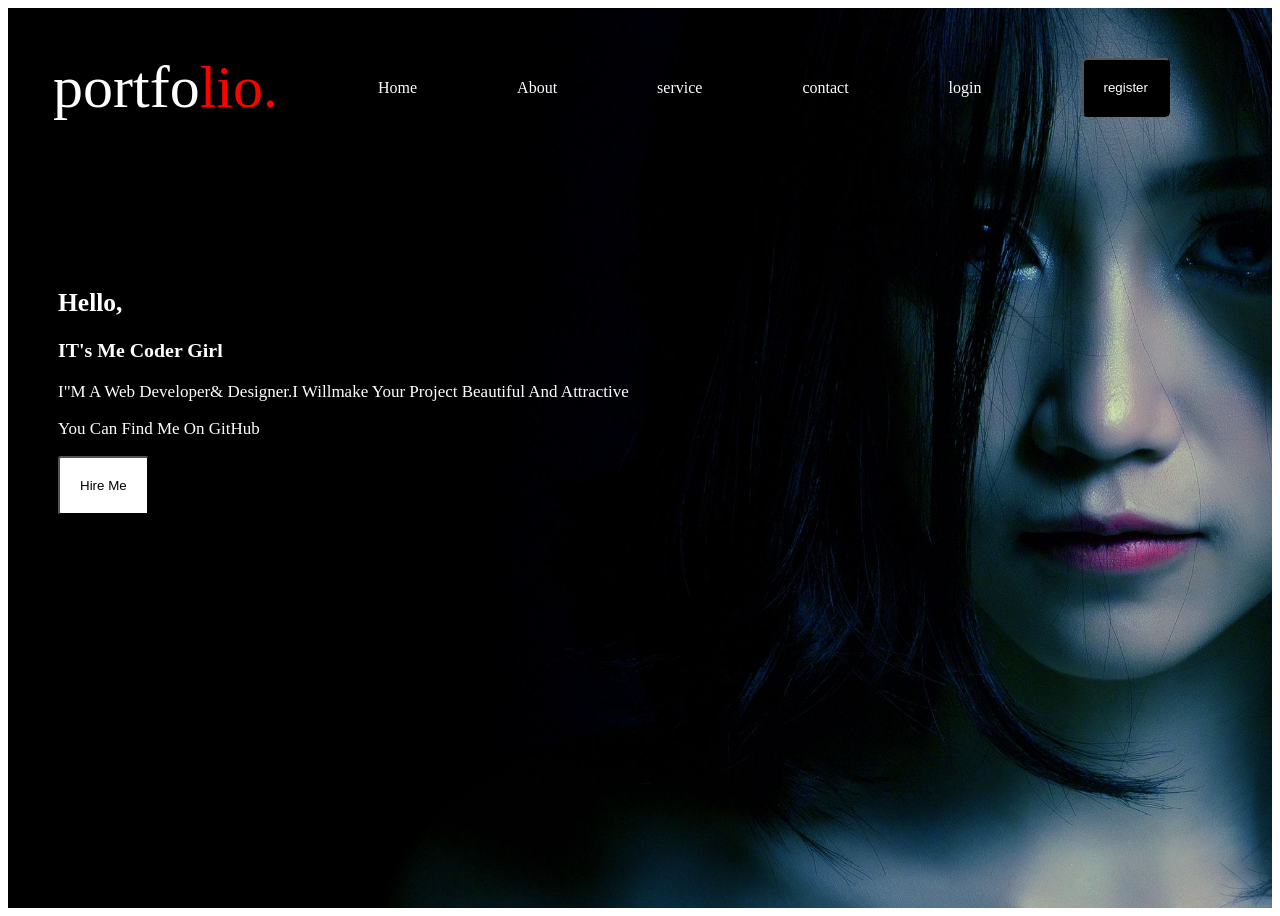
<file: 2nd work/index.html>
<!DOCTYPE html>
<html lang="en">
<head>
    <meta charset="UTF-8">
    <meta name="viewport" content="width=device-width, initial-scale=1.0">
    <title>Document</title>
    <link rel="stylesheet" href="index.css">
</head>
<body>
   <section class="hii">
    <nav>
        <div class="logo">portfo<span>lio.</span></div>
        <a href="">Home</a>
        <a href="">About</a>
        <a href="">service</a>
        <a href="">contact</a>
        <a href="">login</a>
        <a  ><button class="r">register</button></a>
    </nav>
    <div class="pp">
        <h1>Hello,</h1>
        <h3>IT's Me  coder girl</h3>
        <p>i"m a web Developer& Designer.I willmake your project beautiful and attractive</p>
        <p>you can find me on gitHub</p>
        <button class="i">Hire Me</button>

    </div>

   </section>

    
</body>
</html>
</file>
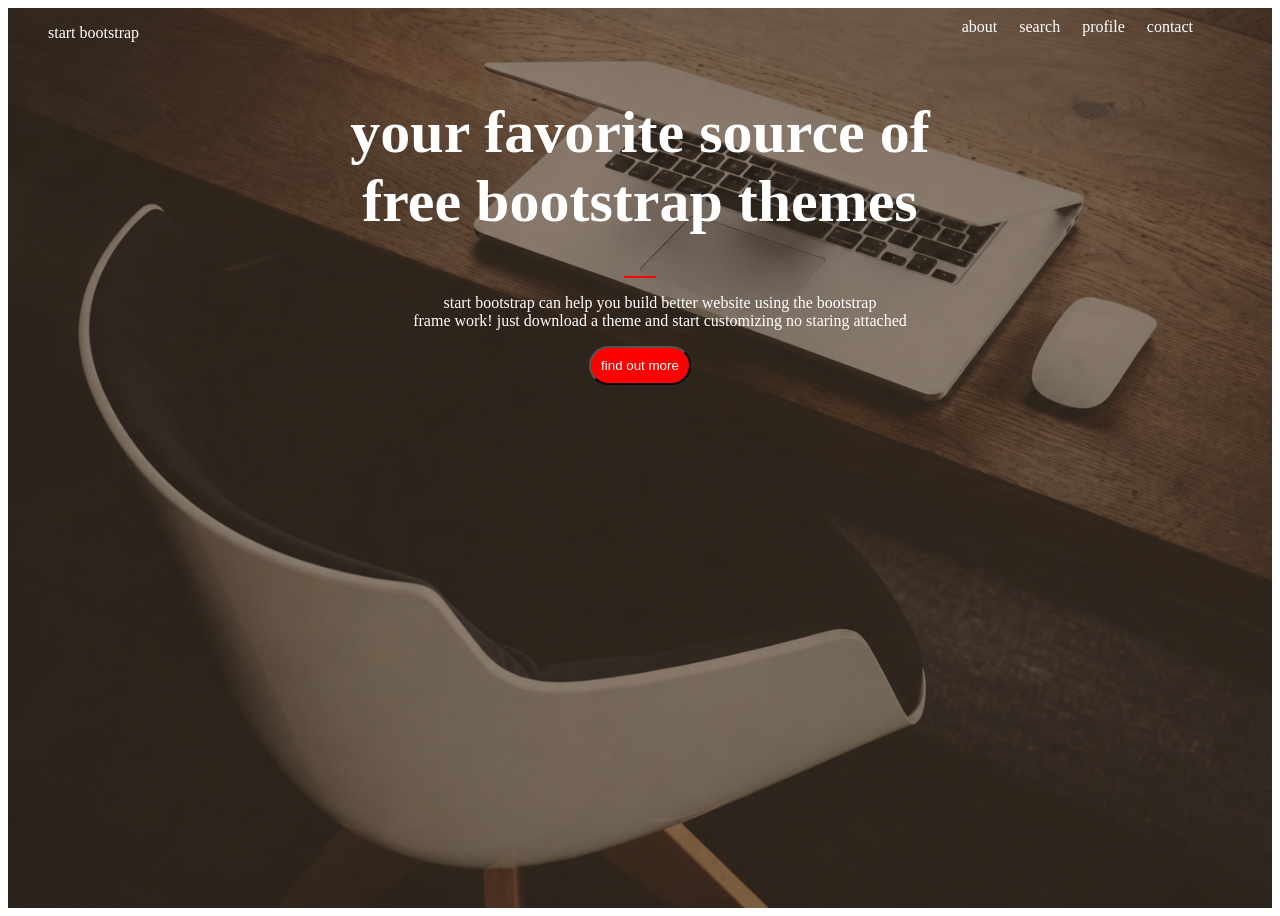
<file: 3rd_work/index.html>
<!DOCTYPE html>
<html lang="en">
<head>
    <meta charset="UTF-8">
    <meta name="viewport" content="width=device-width, initial-scale=1.0">
    <title>Document</title>
    <link rel="stylesheet" href="index.css">
</head>
<body>
   <div id="class">
        <nav>
           <p>start bootstrap</p>
           <div>
            <div class="class">
            
                <a href="">about</a>
                <a href="">search</a>
                <a href="">profile</a>
                <a href="">contact</a>
            </div>
        </nav>
   
   <div>
    <h1>your favorite source of  <br>free bootstrap themes</h1>
    
    

   </div>
   <HR color="RED"></HR>
   <div><p>start bootstrap 
    can help you build better website using the bootstrap <br>frame work! just download a theme and start customizing no staring attached</p></div>
   <div class="as"><button>find out more</button></div>
   </div>
    
</body>
</html>
</file>
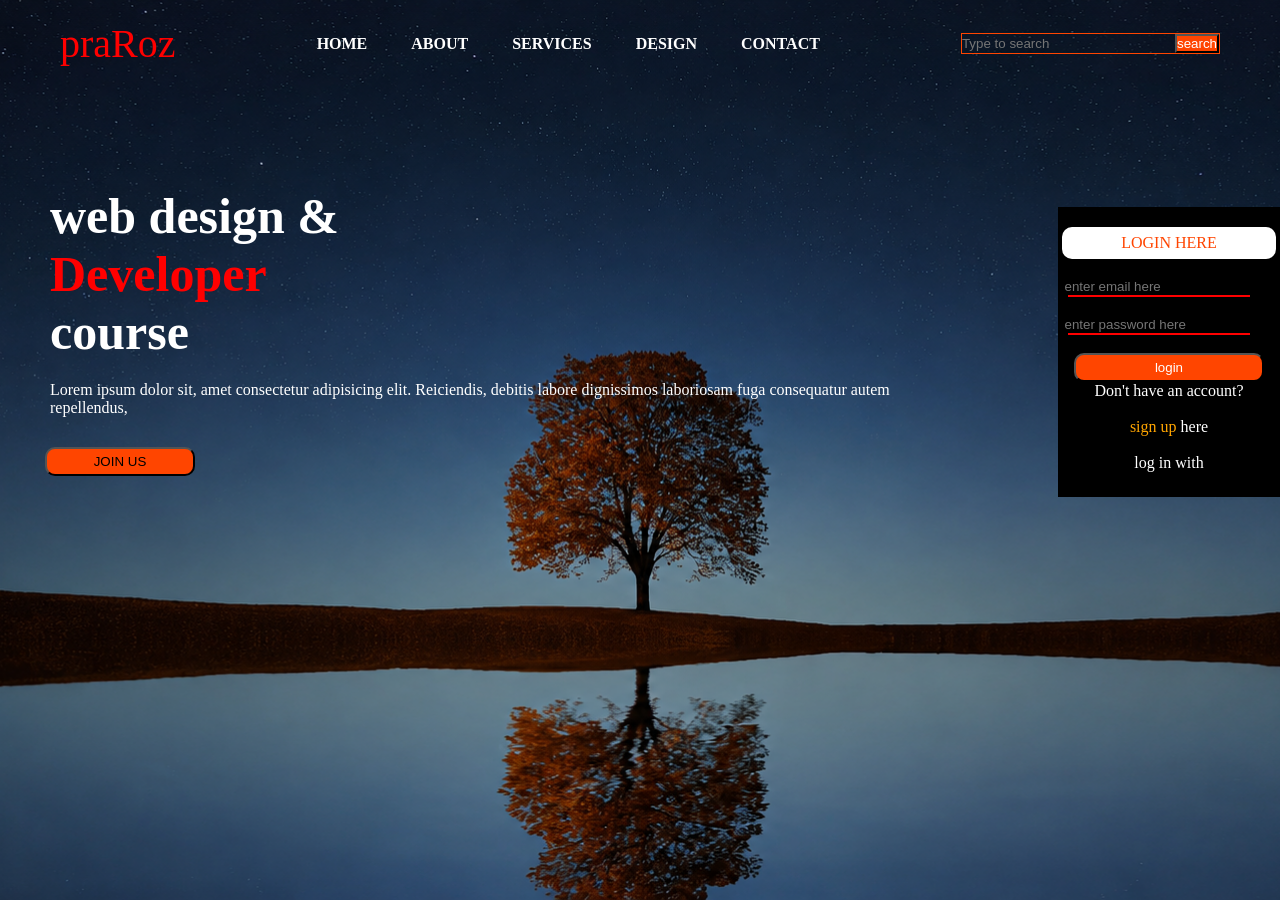
<file: 4th_work/index.html>
<!DOCTYPE html>
<html lang="en">
<head>
    <meta charset="UTF-8">
    <meta name="viewport" content="width=device-width, initial-scale=1.0">
    <title>Document</title>
    <link rel="stylesheet" href="index.css">
</head>
<body>
    <header>
        <div class="logo">praRoz</div>
        <nav>
            <a href="">HOME</a>
            <a href="">ABOUT</a>
            <a href="">SERVICES</a>
            <a href="">DESIGN</a>
            <a href="">CONTACT</a>
        </nav>
        <div class ="search">
            <input type="text " placeholder="Type to search"  >
            <button>search</button>
        </div>
         </header>
        <section>
            <div class="con">

                <h1>web design & <br><span>Developer</span><br>course</h1>
                <p>Lorem ipsum dolor sit, amet consectetur adipisicing elit. Reiciendis, debitis labore dignissimos laboriosam fuga consequatur autem repellendus,

                </p>
                <button>JOIN US</button>

            </div>
            <div class="box">
                <div class="W"> LOGIN HERE</div> <br>
                <div class="er">
                <input type="text" placeholder="enter email here" ><br>
                <hr color="red"><br>
                <input type="text " placeholder="enter password here"><br>
                <hr color="red"><br>
                <button>login</button>
                </div>
                <p>Don't have an account?</p><br><p><span>sign up</span> here</p><br>
                log in with
            </div>
        </section>
   
    
</body>
</html>
</file>
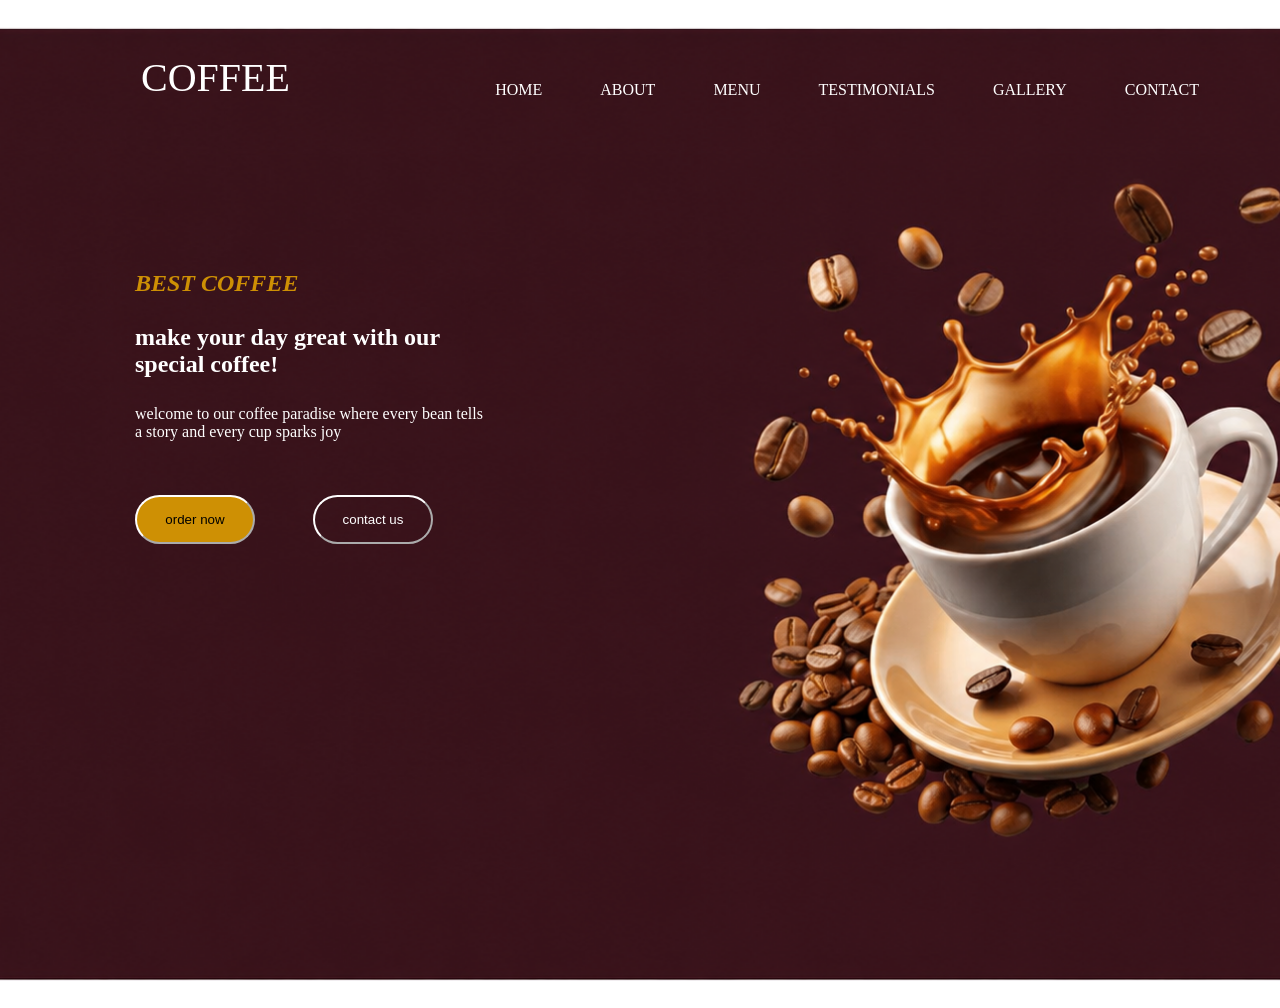
<file: 5th_work/index.html>
<!DOCTYPE html>
<html lang="en">
<head>
    <meta charset="UTF-8">
    <meta name="viewport" content="width=device-width, initial-scale=1.0">
    <title>Document</title>
    <link rel="stylesheet" href="index.css">
</head>
<body>
    <header>
        <div class="cofff">COFFEE</div>
        <nav>
            <a href="">HOME</a>
            <a href="">ABOUT</a>
            <a href="">MENU</a>
            <a href="">TESTIMONIALS</a>
            <a href="">GALLERY</a>
            <a href="">CONTACT</a>

        </nav>
    </header><br><br><br><br><br>
    <section>
    <div>
        <h1>BEST COFFEE</h1>
        <h2>make your day great with our<br> special coffee!</h2>
        <p>welcome to our coffee paradise where every bean tells<br> a story and every cup sparks joy</p>
    </div>
    <div >
        <button class="bu">order now </button>
        <button class="ba">contact us</button>

    </div>
    </section>
    
    
</body>
</html>
</file>
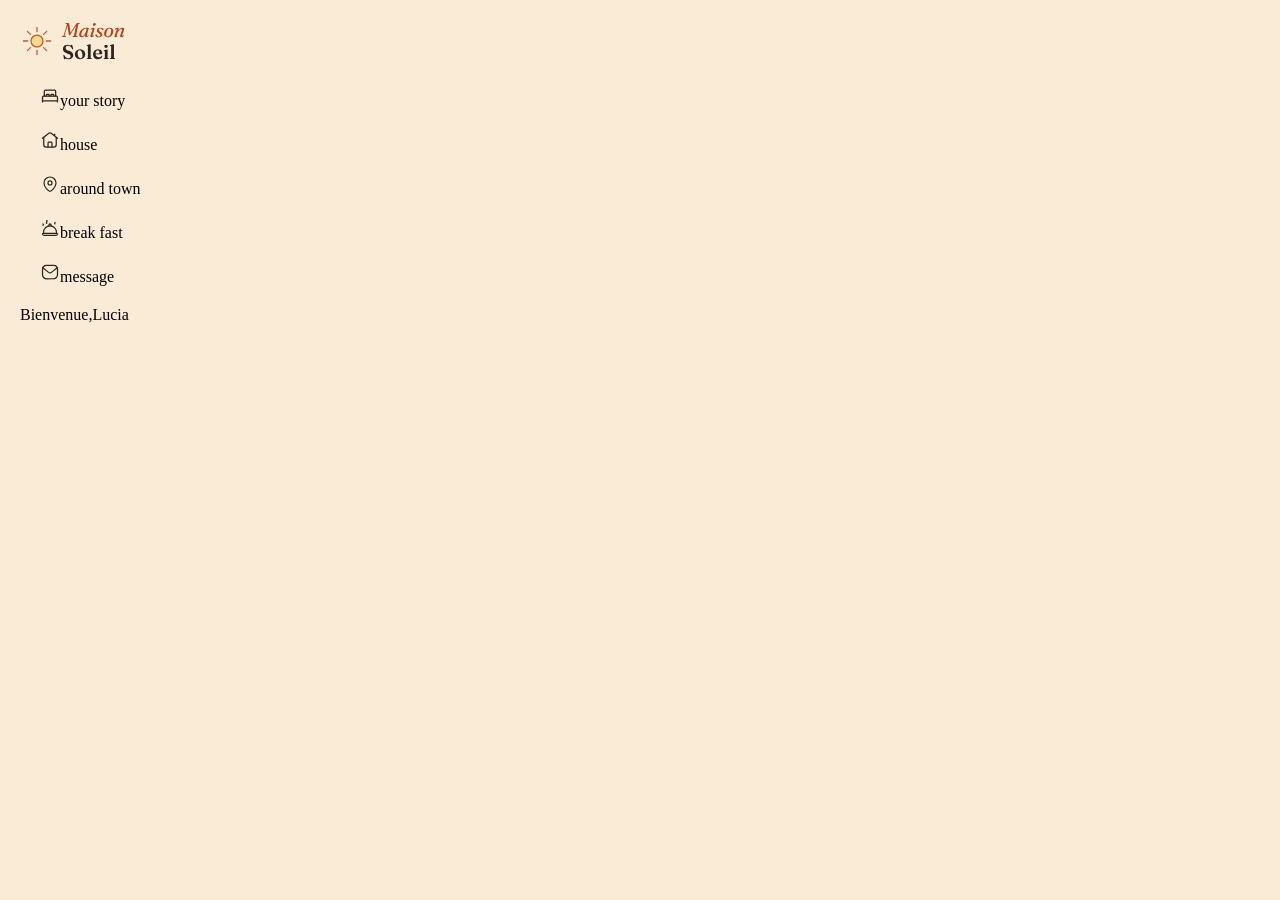
<file: 8th_work/index.html>
<!DOCTYPE html>
<html lang="en">
<head>
    <meta charset="UTF-8">
    <meta name="viewport" content="width=device-width, initial-scale=1.0">
    <title>Document</title>
    <link rel="stylesheet" href="index.css">
</head>
<body>
    <header>
        <div class="lefttop">
        <div > <img src="logo.svg" alt=""></div>
        <div style="margin: 20px;"><img src="icon-bed.svg" alt="">your story</div>
        <div style="margin: 20px;"><img src="icon-house.svg" alt="">house</div>
        <div style="margin: 20px;"><img src="icon-pin.svg" alt="">around town</div>
        <div style="margin: 20px;"><img src="icon-breakfast-outline.svg" alt="">break fast</div>
        <div style="margin: 20px;"><img src="icon-mail.svg" alt="">message</div>
        </div>
      


    </header>
    <nav>  <div>
          <div>  Bienvenue,<span>Lucia</span> </div>
        </div>
</nav>
    
</body>
</html>
</file>
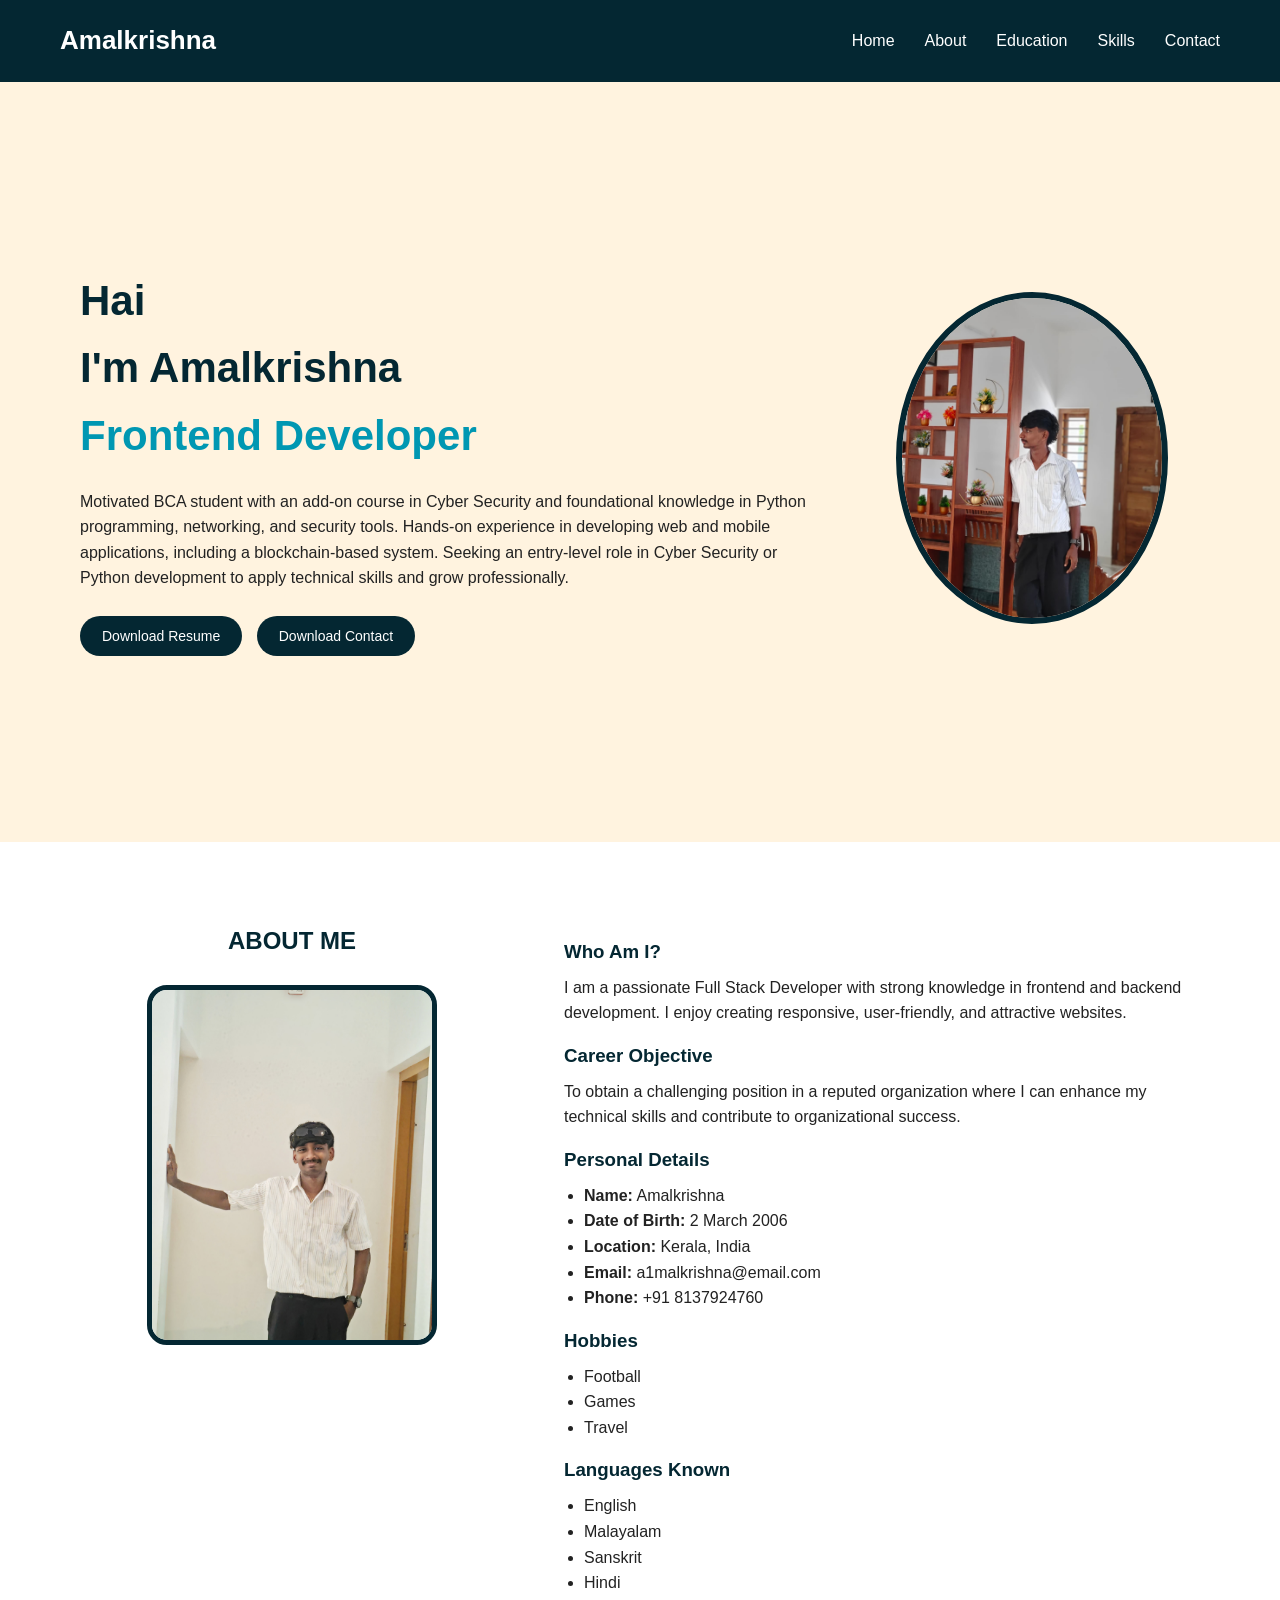
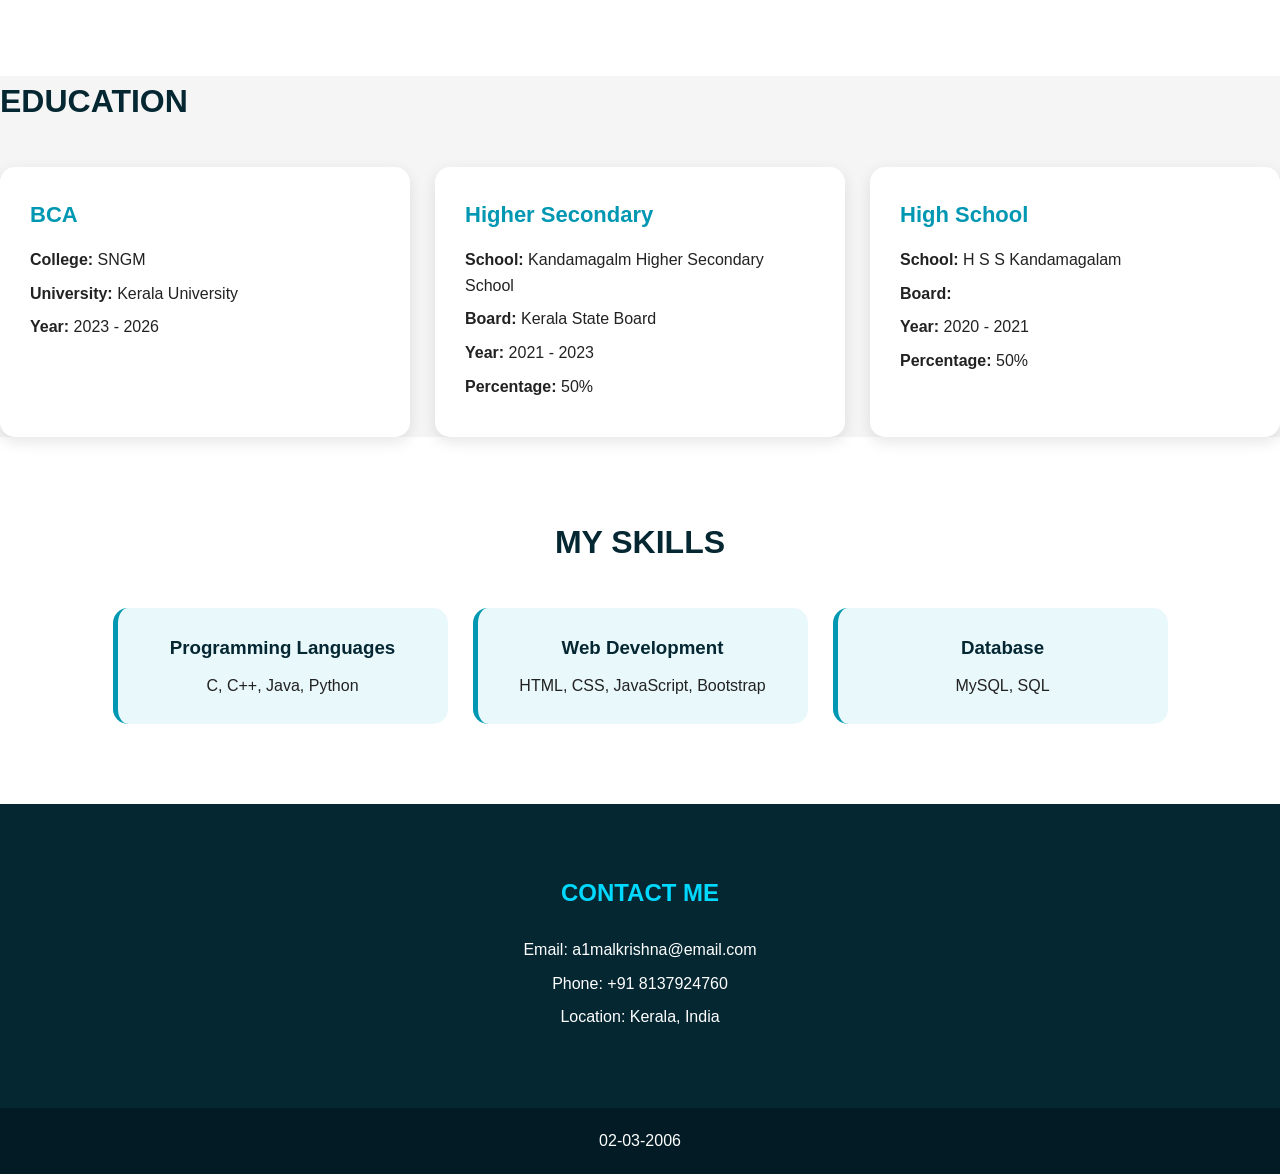
<file: porfolio/index.html>
<!DOCTYPE html>
<html lang="en">
<head>
    <meta charset="UTF-8">
    <meta name="viewport" content="width=device-width, initial-scale=1.0">
    <title>Amalkrishna</title>
    <link rel="stylesheet" href="index.css">
</head>
<body>
      <header>

        <h1 class="logo">Amalkrishna</h1>

        <nav>
            <a href="#home">Home</a>
            <a href="#about">About</a>
            <a href="#education">Education</a>
            <a href="#skill">Skills</a>
            <a href="#contact">Contact</a>
        </nav>

    </header>
     <section id="home">

        <div class="home-content">

            <h2>
                Hai <br>
                I'm Amalkrishna <br>
                <span>Frontend Developer</span>
            </h2>

            <p>
                Motivated BCA student with an add-on course in Cyber Security
                and foundational knowledge in Python programming, networking,
                and security tools. Hands-on experience in developing web and
                mobile applications, including a blockchain-based system.
                Seeking an entry-level role in Cyber Security or Python
                development to apply technical skills and grow professionally.
            </p>

            <button class="button">Download Resume</button>
            <button class="button">Download Contact</button>

        </div>


        <div class="home-image">

            <img src="IMG-20260408-WA0098.jpg" alt="Amalkrishna">

        </div>

    </section>
      <section id="about">

        <div class="about-image">

            <h2>ABOUT ME</h2>

            <img src="IMG-20260408-WA0233.jpg" alt="About Amalkrishna">

        </div>


        <div class="about-content">

            <h3>Who Am I?</h3>

            <p>
                I am a passionate Full Stack Developer with strong knowledge
                in frontend and backend development. I enjoy creating
                responsive, user-friendly, and attractive websites.
            </p>


            <h3>Career Objective</h3>

            <p>
                To obtain a challenging position in a reputed organization
                where I can enhance my technical skills and contribute to
                organizational success.
            </p>


            <h3>Personal Details</h3>

            <ul>
                <li><strong>Name:</strong> Amalkrishna</li>
                <li><strong>Date of Birth:</strong> 2 March 2006</li>
                <li><strong>Location:</strong> Kerala, India</li>
                <li><strong>Email:</strong> a1malkrishna@email.com</li>
                <li><strong>Phone:</strong> +91 8137924760</li>
            </ul>


            <h3>Hobbies</h3>

            <ul>
                <li>Football</li>
                <li>Games</li>
                <li>Travel</li>
            </ul>


            <h3>Languages Known</h3>

            <ul>
                <li>English</li>
                <li>Malayalam</li>
                <li>Sanskrit</li>
                <li>Hindi</li>
            </ul>

        </div>

    </section>
     <section id="education">

        <h2>EDUCATION</h2>

        <div class="education-container">

            <div class="education-card">

                <h3>BCA</h3>

                <p>
                    <strong>College:</strong> SNGM
                </p>

                <p>
                    <strong>University:</strong> Kerala University
                </p>

                <p>
                    <strong>Year:</strong> 2023 - 2026
                </p>

            </div>


            <div class="education-card">

                <h3>Higher Secondary</h3>

                <p>
                    <strong>School:</strong>
                    Kandamagalm Higher Secondary School
                </p>

                <p>
                    <strong>Board:</strong> Kerala State Board
                </p>

                <p>
                    <strong>Year:</strong> 2021 - 2023
                </p>

                <p>
                    <strong>Percentage:</strong> 50%
                </p>

            </div>


            <div class="education-card">

                <h3>High School</h3>

                <p>
                    <strong>School:</strong> H S S Kandamagalam
                </p>

                <p>
                    <strong>Board:</strong> 
                </p>

                <p>
                    <strong>Year:</strong> 2020 - 2021
                </p>

                <p>
                    <strong>Percentage:</strong> 50%
                </p>

            </div>

        </div>

    </section>
     <section id="skill">

        <h2>MY SKILLS</h2>

        <div class="skills-container">

            <div class="skill-card">
                <h3>Programming Languages</h3>
                <p>C, C++, Java, Python</p>
            </div>

            <div class="skill-card">
                <h3>Web Development</h3>
                <p>HTML, CSS, JavaScript, Bootstrap</p>
            </div>

            <div class="skill-card">
                <h3>Database</h3>
                <p>MySQL, SQL</p>
            </div>

            

        </div>

    </section>


    

    <section id="contact">

        <h2>CONTACT ME</h2>

        <p>
            Email: a1malkrishna@email.com
        </p>

        <p>
            Phone: +91 8137924760
        </p>

        <p>
            Location: Kerala, India
        </p>

    </section>


    

    <footer>

        <p>
             02-03-2006
        </p>

    </footer>




    




    
</body>
</html>
</file>
<file: 2nd work/index.css>
.logo span{
    color: red;
    
}
.hii{
    /* background: url(pexels-neosiam-634372.jpg)  no-repeat center center;
    height:100vh;
    width: auto ; */
    width: 100%;
    height: 100vh;
    background-image: url(pexels-neosiam-634372.jpg);
    background-size: cover;
    background-position: center;
    
    
   
}
nav{
    display: flex;
    justify-content: space-between;
    color: white;
   align-items: center;
    padding-top: 30px;
    padding: 45px;
    
}
a{
    color: white;
    text-decoration:none;
   padding-right: 100px;
   padding-bottom: 100px;
}
h1{
    color: white;
    
}
h3{
    color: white;
}
p{
    color: white;
}
.pp{
    padding-bottom: 150px;
    padding-left: 50px;
    text-transform: capitalize;
    font-size: 17px;
}
.i{
    color: black;
    background-color: white;
border-radius: 3px;
}
.logo{
    font-size: 60px;
     padding-right: 100px;
   padding-bottom: 100px;
}
.r{
    background-color: black;
    color: white;
    border-radius: 5px;
    
}
a:hover{
    color: red;
}
button{
    padding: 20px;
}
</file>
<file: 3rd_work/index.css>
nav{
    display: flex;
    justify-content: space-between;
    color: white;
   
   
}
a{
    text-decoration: none;
    color: white;
    margin: 9px;
    
}
#class{
    background-image: url(ChatGPT\ Image\ Jul\ 11\,\ 2026\,\ 09_47_52\ AM.png) ;
    height: 100vh;
    width: 100%;
    position: relative;
    background-repeat: no-repeat;
    background-size: cover;


    
}
.class{
    padding-top: 10px;
    padding-right: 70px;
}
p{
    padding-left: 40px;
}
h1{
    color: white;
    text-align: center;
    /* padding-top: 300px; */
    font-size: 60px;
    text-transform: ;
}
p{
    color: white;
    text-align: center; */
}
button{
    color: white;
    background-color: red;
    border-radius: 40px;
    size: 10px;
    padding: 10PX;

}
.as{
    /* padding-left: 300px; */
    text-align: center;
    
}
HR{
    width: 30px;
}
button:hover{
    color: black;
}
</file>
<file: 4th_work/index.css>
body{
    background-image: url(ChatGPT\ Image\ Jul\ 11\,\ 2026\,\ 09_45_53\ AM.png);
    background-size: cover;
    background-position: center;
    background-repeat: no-repeat;
    height: 100vh;
    color: white;
}
header{
    display: flex;
    justify-content: space-between;
    align-items: center;
    padding: 20px 60px;
}
nav a{
    text-decoration: none;
    color: white;
    margin: 20px;
    font-weight: bold;
}
*{
    margin: 0;
    padding: 0;
  
}
section{
    display: flex;
}
.logo{
    color: red;
    font-size: 40px;
}
.search{
    background:transparent;
    height: auto;
    width: auto;
    border:1px solid orangered;
    color: white;
    
    
   
  
 
}
h1 span{
    color: red;
}
.con button{
    color:black;
    background-color: orangered;
    padding: 5px;
    border-radius: 10px;
    width: 150px;
    margin-left: 45px;
    margin-top: 30px;
    
}

   

.box{
    background-color: black;
    height: 270px;
    width: 230px;
    text-align: center;
    margin-top: 120px;
    margin-left: 120px;
    padding-top: 20px;
    
    
}
.con h1{
    margin-top: 100px;
    margin-left: 50px;
    font-size: 50px;
}
.con p{
    margin-top: 100px;
    margin-left: 50px;
    font-size: 20pxpx;
    margin-top: 20px;
    
}
.W{
    background-color: white;
    background-size: cover;
    color: orangered;
    border-radius: 10px;
    max-width: 200px;
    align-content: center;
  padding: 7px;
  margin: auto;
    
}
input{
    background:transparent;
    align-content: left;
    margin-right: 40px;
   
   outline: none;
   border: none;

    
    
   
   
}
.box button{
      color:rgb(255, 255, 255);
    background-color: orangered;
    padding: 5px;
    border-radius: 10px;
    width: 190px;
    
    
 
}
.box span{
    color: orange;
}
hr{
    width: 180px;
    margin: auto;
    margin-left: 10px;
    height: 0.1px;
  
   
}
.search button{
    background-color: orangered;
    color: white;
    
}
</file>
<file: 5th_work/index.css>
header{
    display: flex;
    justify-content: space-between;
    color: white;
    margin-top: 19px;
   
    
}
header a{
    text-decoration: none;
    color: white;

}
h1{
    font-style:oblique;
   
}
body{
    background-image: url(e12874a4-ed5b-4241-93cd-ff684a1e3e32.png);
    height: 100vh;
    width: 100%;
    background-repeat: no-repeat;
    background-position: center;
    background-size: cover;
}
*{
    margin: 27px;
    
    

}
.cofff{
    /* margin-left: 80px; */
    font-size: 40px;
    margin:  0px;
    padding-left: 60px;
}
h1{
    color: rgba(235, 168, 0, 0.841);
}
h2{
    color: white;
}
p{
    color: white;
}
button{
    border-radius: 40px;
    padding: 15px;
   
}
.bu{
    color: black;
    background-color:  rgba(235, 168, 0, 0.841);
    border-color: white;
    width: 120px;
}
.ba{
    background: transparent;
    color: white;
    border-color: white;
    width: 120px;
}
.cofff:hover{
    color:  rgba(235, 168, 0, 0.841);;
}
nav :hover{
    color:  rgba(235, 168, 0, 0.841);;
}
button:hover{
    color: red;
}
</file>
<file: 8th_work/index.css>
body{
    background-color: antiquewhite;
    margin: 20px;
}
nav{
    display: flex;
}
nav{
    display: flex;
}
</file>
<file: porfolio/index.css>
* {
    margin: 0;
    padding: 0;
    box-sizing: border-bo,mx;
}
body {
    font-family: Arial, sans-serif;
    background-color: #f5f5f5;
    color: #222;
    line-height: 1.6;
}
header {
    background-color: #042732;
    display: flex;
    justify-content: space-between;
    align-items: center;
    padding: 20px 60px;
    position: sticky;
}
.logo {
    color: white;
    font-size: 26px;
}

nav {
 display: flex;
 gap: 30px;
}

nav a {
color: white;
 text-decoration: none;
 font-size: 16px;
 transition: 0.3s;
}

nav a:hover {
 color: #00d9ff;
}


#home {
 min-height: 600px;
 display: flex;
justify-content: space-between;
align-items: center;
 padding: 80px;
background-color: #fff3df;
}
.home-content {
    width: 65%;
}
.home-content h2 {
 font-size: 42px;
 color: #042732;
 margin-bottom: 20px;
}

.home-content h2 span {
    color: #0097b2;
}

.home-content p {
 max-width: 750px;
 margin-bottom: 25px;
}


.home-image {
 width: 30%;
text-align: center;
}

.home-image img {
 width: 260px;
 height: 320px;
  object-fit: cover;
 border-radius: 50%;
 border: 6px solid #042732;
}
.button {
 padding: 12px 22px;
  margin-right: 10px;
  background-color: #042732;
  color: white;
  border: none;
    border-radius: 25px;
  cursor: pointer;
  font-size: 14px;
    transition: 0.3s;
}
.button:hover {
    background-color: #0097b2;
}
#about {
    display: flex;
    justify-content: space-between;
    gap: 60px;
    padding: 80px;
    background-color: white;
}
.about-image {
    width: 40%;
    text-align: center;
}
.about-image h2 {
    color: #042732;
    margin-bottom: 25px;
}
.about-image img {
    width: 280px;
    height: 350px;
    object-fit: cover;
    border-radius: 20px;
    border: 5px solid #042732;
}
.about-content {
    width: 60%;
}
.about-content h3 {
    color: #042732;
    margin-top: 15px;
    margin-bottom: 8px;
}
.about-content p {
    margin-bottom: 15px;
}
.about-content ul {
    margin-left: 20px;
}


#education  h2 {
    color: #042732;
    font-size: 32px;
    margin-bottom: 40px;
}
.education-container {
    display: flex;
    justify-content: space-between;
    gap: 25px;
}
.education-card {
    background-color: white;
    width: 33%;
    padding: 30px;
    border-radius: 15px;
    text-align: left;
    box-shadow: 0 5px 15px rgba(0, 0, 0, 0.1);
    transition: 0.3s;
}

.education-card:hover {
    transform: translateY(-5px);
}
.education-card h3 {
    color: #0097b2;
    margin-bottom: 15px;
    font-size: 22px;
}
.education-card p {
    margin-bottom: 8px;
}

#skill {
    padding: 80px;
    background-color: white;
    text-align: center;
}
#skill h2 {
    color: #042732;
    font-size: 32px;
    margin-bottom: 40px;
}
.skills-container {
    display: flex;
    justify-content: center;
    flex-wrap: wrap;
    gap: 25px;
}
.skill-card {
    width: 280px;
    background-color: #e9f8fb;
    padding: 25px;
    border-radius: 15px;
    border-left: 5px solid #0097b2;
    transition: 0.3s;
}
.skill-card:hover {
    transform: translateY(-5px);
    box-shadow: 0 5px 15px rgba(0, 0, 0, 0.1);
}
.skill-card h3 {
    color: #042732;
    margin-bottom: 10px;
}
#contact {
    padding: 70px;
    background-color: #042732;
    color: white;
    text-align: center;
}
#contact h2 {
    margin-bottom: 25px;
    color: #00d9ff;
}
#contact p {
    margin: 8px;
}
footer {
    background-color: #021b24;
    color: white;
    text-align: center;
    padding: 20px;
}
</file>
